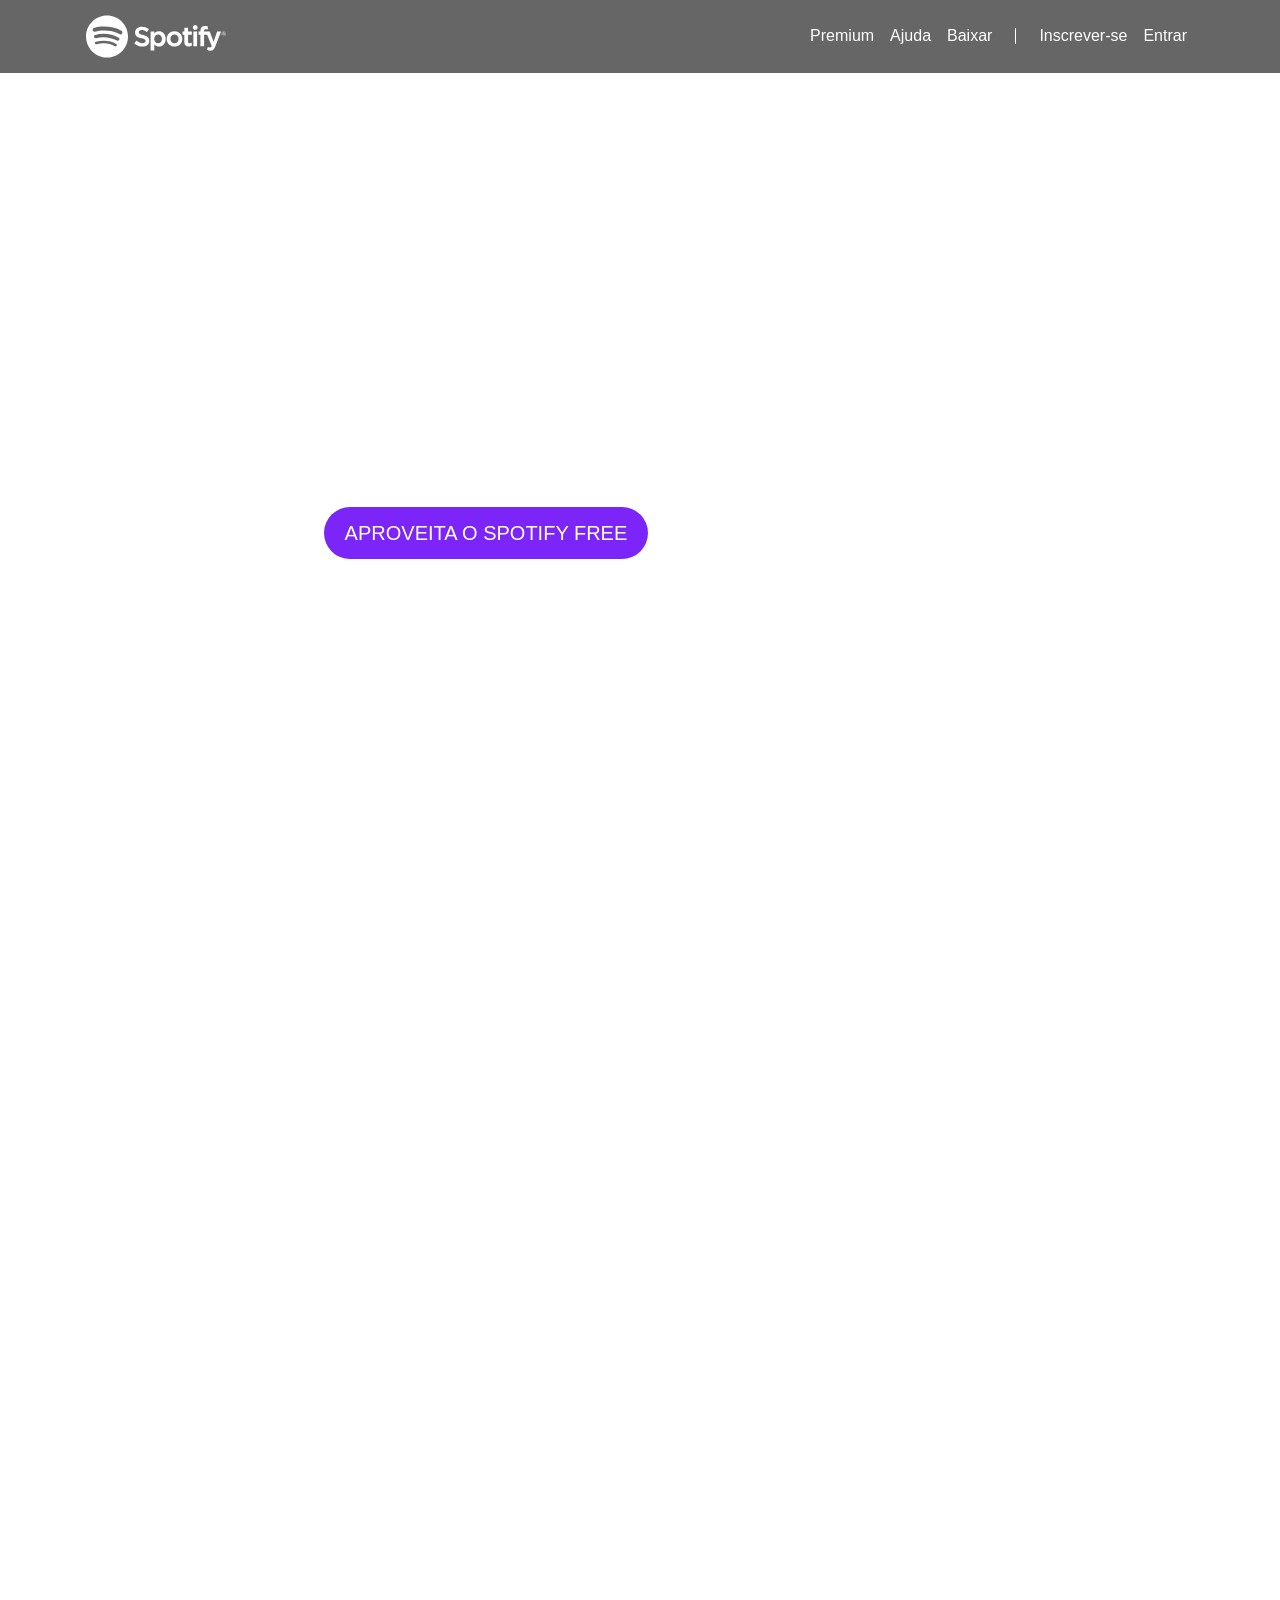
<file: index.html>
<!DOCTYPE html>
<html lang="pt-br">
<head>
    <meta charset="UTF-8">
    <meta http-equiv="X-UA-Compatible" content="IE=edge">
    <meta name="viewport" content="width=device-width, initial-scale=1.0">
    <link rel="stylesheet" href="bootstrap.min.css">
    <link rel="stylesheet" href="estilo.css">
    <link rel="stylesheet" href="https://use.fontawesome.com/releases/v5.3.1/css/all.css" integrity="sha384-mzrmE5qonljUremFsqc01SB46JvROS7bZs3IO2EmfFsd15uHvIt+Y8vEf7N7fWAU" crossorigin="anonymous">
    
    <title>Spotify</title>
    <link rel="icon" href="imagens/favicon.png">
</head>
<body>

    <header>
        <nav class="navbar navbar-expand-md navbar-light fixed-top navbar-transparente">
            <div class="container">

                <a href="index.html" class="navabar-brand">
                    <img src="imagens/spotify.svg" width="142" alt="">
                </a>

                <button class="navbar-toggler" data-toggle="collapse" data-target="#nav-principal">
                    <i class="fas fa-bars text-white"></i>

                </button>

                <div class="collapse navbar-collapse" id="nav-principal">
                    <ul class="navbar-nav ml-auto">

                        <li class="nav-item">
                            <a href="" class="nav-link">Premium</a>
                        </li>
                        <li class="nav-item">
                            <a href="" class="nav-link">Ajuda</a>
                        </li>

                        <li class="nav-item">
                            <a href="" class="nav-link">Baixar</a>
                        </li>

                        <li class="nav-item divisor"></li>

                        <li class="nav-item">
                            <a href="" class="nav-link">Inscrever-se</a>
                        </li>

                        <li class="nav-item">
                            <a href="" class="nav-link">Entrar
                            </a>
                        </li>

                    </ul>

                </div>
    

            </div>
        </nav>
    </header>

    <section id="home" class="d-flex">
        <div class="container align-self-center">
            <div class="row">
                <div class="col-md-12 capa">

                    <div id="carousel-spotify" class="carousel slide" data-ride="carousel">
                        <div class="carousel-inner">
                            <div class="carousel-item active">
                                <h1>Música para todos</h1>
                                <a href="" class="btn btn-lg btn-custom btn-roxo">
                                    Aproveita o Spotify Free
                                </a>
                                <a href="" class="btn btn-lg btn-custom btn-branco">
                                    Obter Spotify Premium
                                </a>
                            </div>

                            <div class="carousel-item">
                                <h1>As melhores rádios</h1>
                                    <a href="" class="btn btn-lg btn-custom btn-branco">                     <i class="fas fa-music"></i> Ouça agora
                                    </a>
                            </div>

                        </div>

                        <a href="#carousel-spotify" class="carousel-control-prev" data-slide="prev">
                            <i class="fas fa-angle-left fa-3x"></i>
                        </a>

                        <a href="#carousel-spotify" class="carousel-control-next" data-slide="next">
                            <i class="fas fa-angle-right fa-3x"></i>
                        </a>
                    </div>

                </div>

            </div>


        </div>

    </section>

    <section id="servicos">
        <div class="container">
            <div class="row">
                <div class="col-md-6">
                    <div class="row albuns">
                        <div class="col-md-6">
                            <img src="imagens/img1.jpg" class="img-fluid d-none d-md-block" alt="">
                        </div>
                        <div class="col-md-6">
                            <img src="imagens/img2.jpg" class="img-fluid d-none d-md-block" alt="">
                        </div>
                    </div>
                    <div class="row albuns">
                        <div class="col-md-6">
                            <img src="imagens/img3.jpg" class="img-fluid d-none d-md-block" alt="">
                        </div>
                        <div class="col-md-6">
                            <img src="imagens/img4.jpg" class="img-fluid d-none d-md-block" alt="">
                        </div>
                    </div>
                </div>
                <div class="col-md-6">
                    <h2>O que o Spotify tem?</h2>

                    <h3>Músicas</h3>
                    <p>O Spotify tem milhões de músicas. Escute seus sons favoritos, descubra novas músicas e reúna seus favoritos em um só lugar.</p>

                    <h3>Playlists</h3>
                    <p>
                        No Spotify você encontra uma playlist para cada momento. Todas feitas por fanáticos e especialistas da música.
                    </p>

                    <h3>Novos lançamentos</h3>
                    <p>Escute os novos lançamentos de singles e álbuns da semana e veja o que está bombando no Top 50.</p>
                    
                </div>
            </div>
        </div>
    </section>
    <section id="recursos">
        <div class="container">
            <div class="row">
                <div class="col-md-4">
                    <h2>Fácil</h2>
                    <h3>Buscar</h3>
                    <p>
                        Já sabe o que quer escutar? É só procurar e apertar o play.
                    </p>
                    <h3>Navegar</h3>
                    <p>
                        Veja os novos lançamentos, o que está bombando nas paradas e as melhores playlists para o seu momento.
                    </p>
                    <h3>Descobrir</h3>
                    <p>
                        Curta músicas novas toda segunda-feira com uma playlist personalizada pra você. Ou relaxe e curta uma das rádios.
                    </p>

                </div>
                <div class="col-md-8">
                    <div class="row rotacao">
                        <div class="col-md-6 d-none d-md-block">
                            <img src="imagens/iphone1.png" class="img-fluid" alt="">
                        </div>
                        <div class="col-md-6 d-none d-md-block">
                            <img src="imagens/iphone2.png" class="img-fluid" alt="">

                        </div>

                    </div>

                </div>

            </div>

        </div>


    </section>

    <footer>
        <div class="container">
          <div class="row">
            <div class="col-md-2">
              <img src="imagens/spotify.svg" width="142">
            </div>
            <div class="col-md-2">
              <h4>company</h4>
              <ul class="navbar-nav">
                <li><a href="">Sobre</a></li>
                <li><a href="">Empregos</a></li>
                <li><a href="">Imprensa</a></li>
                <li><a href="">Novidades</a></li>
              </ul>
            </div>
            <div class="col-md-2">
              <h4>comunidades</h4>
              <ul class="navbar-nav">
                <li><a href="">Artistas</a></li>
                <li><a href="">Desenvolvedores</a></li>
                <li><a href="">Marcas</a></li>
              </ul>
            </div>
            <div class="col-md-2">
              <h4>links uteis</h4>
              <ul class="navbar-nav">
                <li><a href="">Ajuda</a></li>
                <li><a href="">Presentes</a></li>
                <li><a href="">Player da web</a></li>
              </ul>
            </div>
            <div class="col-md-4">
              <ul>
                <li>
                  <a href=""><img src="imagens/facebook.png"></a>
                </li>
                <li>
                  <a href=""><img src="imagens/twitter.png"></a>
                </li>
                <li>
                  <a href=""><img src="imagens/instagram.png"></a>
                </li>
              </ul>
            </div>
          </div>
        </div>
      </footer>
    
<script src="https://code.jquery.com/jquery-3.3.1.slim.min.js" integrity="sha384-q8i/X+965DzO0rT7abK41JStQIAqVgRVzpbzo5smXKp4YfRvH+8abtTE1Pi6jizo" crossorigin="anonymous"></script>
<script src="https://cdnjs.cloudflare.com/ajax/libs/popper.js/1.14.3/umd/popper.min.js" integrity="sha384-ZMP7rVo3mIykV+2+9J3UJ46jBk0WLaUAdn689aCwoqbBJiSnjAK/l8WvCWPIPm49" crossorigin="anonymous"></script>
<script src="bootstrap.min.js" ></script>

</body>
</html>
</file>
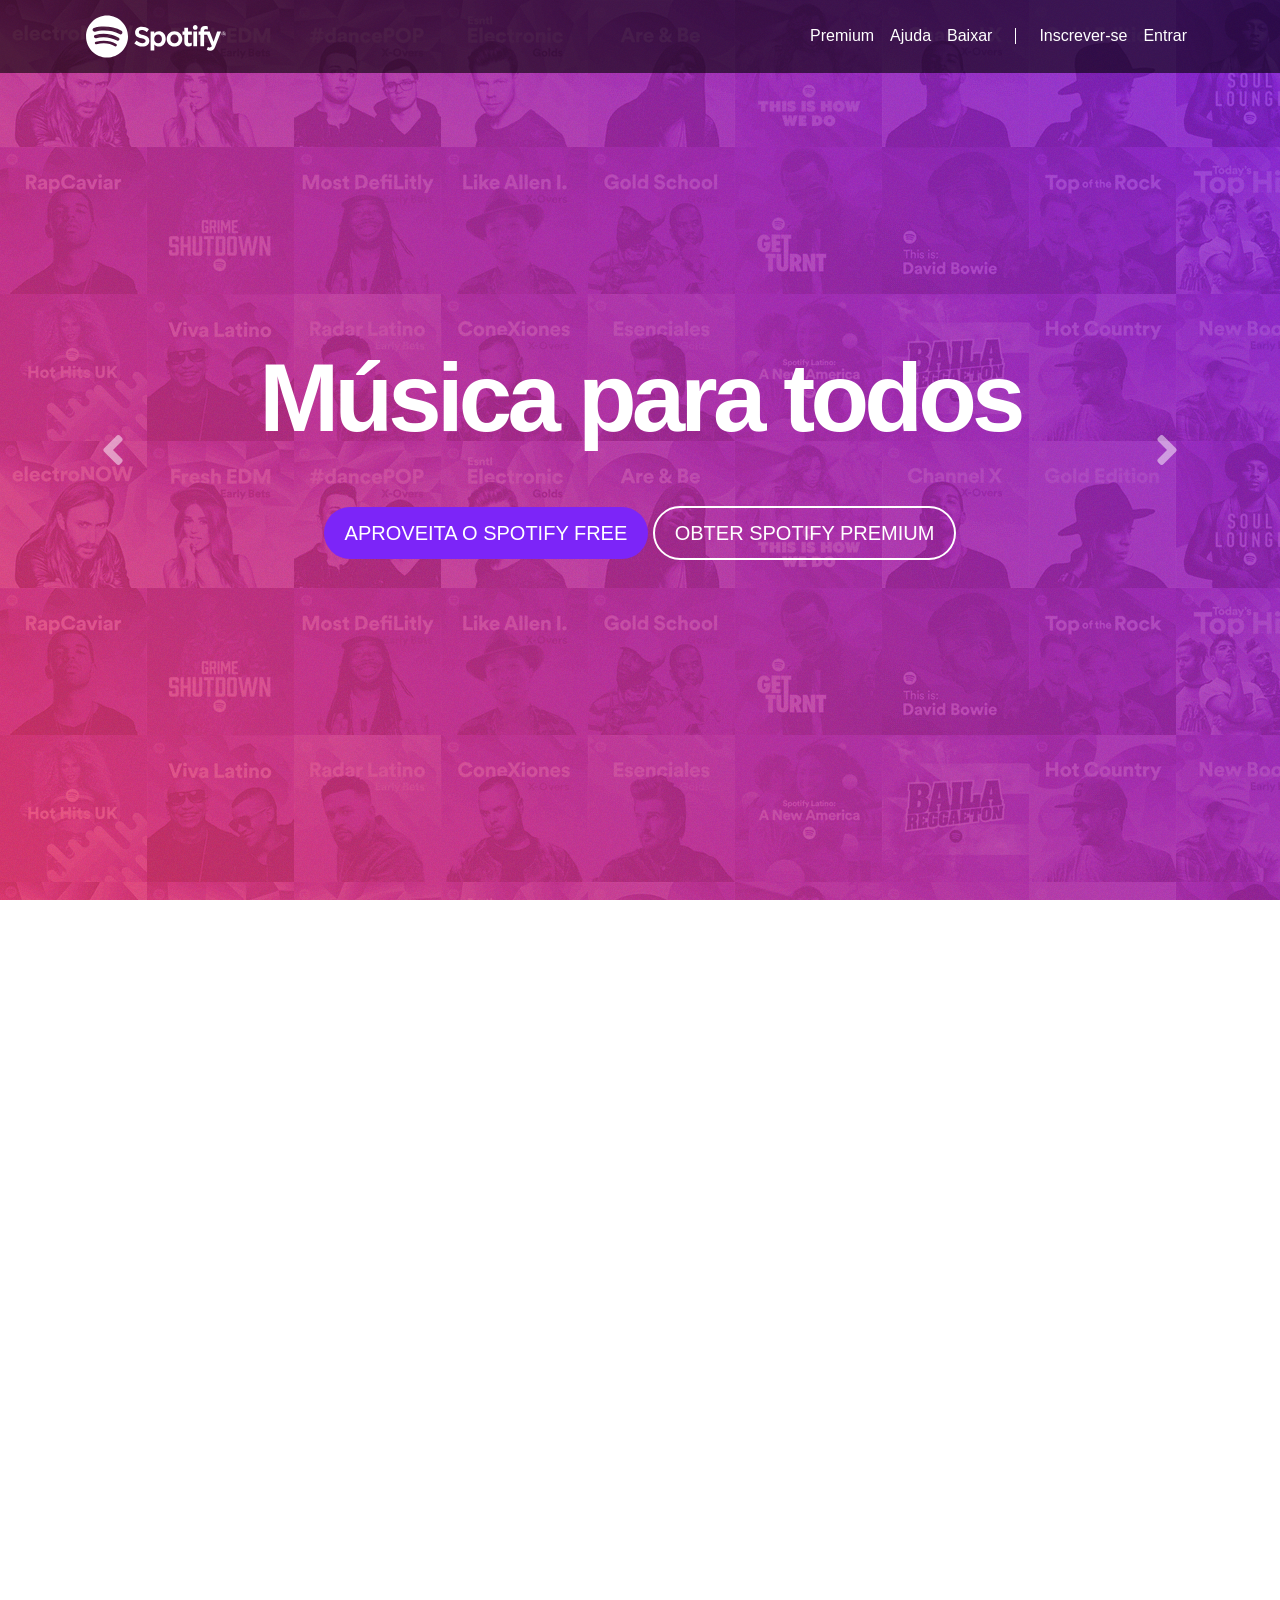
<file: code/index.html>
<!DOCTYPE html>
<html lang="pt-br">
<head>
    <meta charset="UTF-8">
    <meta http-equiv="X-UA-Compatible" content="IE=edge">
    <meta name="viewport" content="width=device-width, initial-scale=1.0">
    <link rel="stylesheet" href="../bootstrap/bootstrap.min.css">
    <link rel="stylesheet" href="estilo.css">
    <link rel="stylesheet" href="https://use.fontawesome.com/releases/v5.3.1/css/all.css" integrity="sha384-mzrmE5qonljUremFsqc01SB46JvROS7bZs3IO2EmfFsd15uHvIt+Y8vEf7N7fWAU" crossorigin="anonymous">
    
    <title>Spotify</title>
    <link rel="icon" href="../imagens/favicon.png">
</head>
<body>

    <header>
        <nav class="navbar navbar-expand-md navbar-light fixed-top navbar-transparente">
            <div class="container">

                <a href="index.html" class="navabar-brand">
                    <img src="../imagens/spotify.svg" width="142" alt="">
                </a>

                <button class="navbar-toggler" data-toggle="collapse" data-target="#nav-principal">
                    <i class="fas fa-bars text-white"></i>

                </button>

                <div class="collapse navbar-collapse" id="nav-principal">
                    <ul class="navbar-nav ml-auto">

                        <li class="nav-item">
                            <a href="" class="nav-link">Premium</a>
                        </li>
                        <li class="nav-item">
                            <a href="" class="nav-link">Ajuda</a>
                        </li>

                        <li class="nav-item">
                            <a href="" class="nav-link">Baixar</a>
                        </li>

                        <li class="nav-item divisor"></li>

                        <li class="nav-item">
                            <a href="" class="nav-link">Inscrever-se</a>
                        </li>

                        <li class="nav-item">
                            <a href="" class="nav-link">Entrar
                            </a>
                        </li>

                    </ul>

                </div>
    

            </div>
        </nav>
    </header>

    <section id="home" class="d-flex">
        <div class="container align-self-center">
            <div class="row">
                <div class="col-md-12 capa">

                    <div id="carousel-spotify" class="carousel slide" data-ride="carousel">
                        <div class="carousel-inner">
                            <div class="carousel-item active">
                                <h1>Música para todos</h1>
                                <a href="" class="btn btn-lg btn-custom btn-roxo">
                                    Aproveita o Spotify Free
                                </a>
                                <a href="" class="btn btn-lg btn-custom btn-branco">
                                    Obter Spotify Premium
                                </a>
                            </div>

                            <div class="carousel-item">
                                <h1>As melhores rádios</h1>
                                    <a href="" class="btn btn-lg btn-custom btn-branco">                     <i class="fas fa-music"></i> Ouça agora
                                    </a>
                            </div>

                        </div>

                        <a href="#carousel-spotify" class="carousel-control-prev" data-slide="prev">
                            <i class="fas fa-angle-left fa-3x"></i>
                        </a>

                        <a href="#carousel-spotify" class="carousel-control-next" data-slide="next">
                            <i class="fas fa-angle-right fa-3x"></i>
                        </a>
                    </div>

                </div>

            </div>


        </div>

    </section>

    <section id="servicos">
        <div class="container">
            <div class="row">
                <div class="col-md-6">
                    <div class="row albuns">
                        <div class="col-md-6">
                            <img src="../imagens/img1.jpg" class="img-fluid d-none d-md-block" alt="">
                        </div>
                        <div class="col-md-6">
                            <img src="../imagens/img2.jpg" class="img-fluid d-none d-md-block" alt="">
                        </div>
                    </div>
                    <div class="row albuns">
                        <div class="col-md-6">
                            <img src="../imagens/img3.jpg" class="img-fluid d-none d-md-block" alt="">
                        </div>
                        <div class="col-md-6">
                            <img src="../imagens/img4.jpg" class="img-fluid d-none d-md-block" alt="">
                        </div>
                    </div>
                </div>
                <div class="col-md-6">
                    <h2>O que o Spotify tem?</h2>

                    <h3>Músicas</h3>
                    <p>O Spotify tem milhões de músicas. Escute seus sons favoritos, descubra novas músicas e reúna seus favoritos em um só lugar.</p>

                    <h3>Playlists</h3>
                    <p>
                        No Spotify você encontra uma playlist para cada momento. Todas feitas por fanáticos e especialistas da música.
                    </p>

                    <h3>Novos lançamentos</h3>
                    <p>Escute os novos lançamentos de singles e álbuns da semana e veja o que está bombando no Top 50.</p>
                    
                </div>
            </div>
        </div>
    </section>
    <section id="recursos">
        <div class="container">
            <div class="row">
                <div class="col-md-4">
                    <h2>Fácil</h2>
                    <h3>Buscar</h3>
                    <p>
                        Já sabe o que quer escutar? É só procurar e apertar o play.
                    </p>
                    <h3>Navegar</h3>
                    <p>
                        Veja os novos lançamentos, o que está bombando nas paradas e as melhores playlists para o seu momento.
                    </p>
                    <h3>Descobrir</h3>
                    <p>
                        Curta músicas novas toda segunda-feira com uma playlist personalizada pra você. Ou relaxe e curta uma das rádios.
                    </p>

                </div>
                <div class="col-md-8">
                    <div class="row rotacao">
                        <div class="col-md-6 d-none d-md-block">
                            <img src="../imagens/iphone1.png" class="img-fluid" alt="">
                        </div>
                        <div class="col-md-6 d-none d-md-block">
                            <img src="../imagens/iphone2.png" class="img-fluid" alt="">

                        </div>

                    </div>

                </div>

            </div>

        </div>


    </section>

    <footer>
        <div class="container">
          <div class="row">
            <div class="col-md-2">
              <img src="../imagens/spotify.svg" width="142">
            </div>
            <div class="col-md-2">
              <h4>company</h4>
              <ul class="navbar-nav">
                <li><a href="">Sobre</a></li>
                <li><a href="">Empregos</a></li>
                <li><a href="">Imprensa</a></li>
                <li><a href="">Novidades</a></li>
              </ul>
            </div>
            <div class="col-md-2">
              <h4>comunidades</h4>
              <ul class="navbar-nav">
                <li><a href="">Artistas</a></li>
                <li><a href="">Desenvolvedores</a></li>
                <li><a href="">Marcas</a></li>
              </ul>
            </div>
            <div class="col-md-2">
              <h4>links uteis</h4>
              <ul class="navbar-nav">
                <li><a href="">Ajuda</a></li>
                <li><a href="">Presentes</a></li>
                <li><a href="">Player da web</a></li>
              </ul>
            </div>
            <div class="col-md-4">
              <ul>
                <li>
                  <a href=""><img src="../imagens/facebook.png"></a>
                </li>
                <li>
                  <a href=""><img src="../imagens/twitter.png"></a>
                </li>
                <li>
                  <a href=""><img src="../imagens/instagram.png"></a>
                </li>
              </ul>
            </div>
          </div>
        </div>
      </footer>
    
<script src="https://code.jquery.com/jquery-3.3.1.slim.min.js" integrity="sha384-q8i/X+965DzO0rT7abK41JStQIAqVgRVzpbzo5smXKp4YfRvH+8abtTE1Pi6jizo" crossorigin="anonymous"></script>
<script src="https://cdnjs.cloudflare.com/ajax/libs/popper.js/1.14.3/umd/popper.min.js" integrity="sha384-ZMP7rVo3mIykV+2+9J3UJ46jBk0WLaUAdn689aCwoqbBJiSnjAK/l8WvCWPIPm49" crossorigin="anonymous"></script>
<script src="../bootstrap/bootstrap.min.js" ></script>

</body>
</html>
</file>
<file: estilo.css>
html, body, #home {
    height: 100%;
    overflow-x: hidden;
}

body {
    background: url(imagens/capa.png)
    url(imagens/ruido.png)
    linear-gradient(50deg, #ff4169, #7c26f8);
    background-attachment: fixed;
    font-family: Arial, Helvetica, sans-serif;
}

nav.navbar-transparente {
    padding: 15px 0;
    background: rgba(0,0,0,0.6);
}

.navbar-light .navbar-nav .nav-link {
    color:white

}

.navbar-light .navbar-nav .nav-link:hover {
    color: #9bf0e1

}

.navbar-light .navbar-toggler {
    color: rgba(255,255,255 ,0.5);
    border-color: rgba(255,255,255,0.1);
}

.divisor {
    width: 1px;
    background: white;
    margin: 12px 15px;
}

.capa {
    text-align: center;
}

.btn-custom {
    color: white;
    border-radius: 500px;
    -webkit-border-radius: 500px;
    -moz-border-radius: 500px;
    text-transform: uppercase;
    padding: 10px 20px;
}

.btn-roxo {
    background: #7c25f8;
}

.btn-roxo:hover {
    background: #6207e3;
    color: white;
}

.btn-branco {
    border: 2px solid white;
}

.btn-branco:hover {
    background: white;
    color:black;
}

.carousel-control-next, .carousel-control-prev {
    width: 5%;
}

#servicos {
    background: white;
    padding-top: 20px;
    padding-bottom: 20px;

}

#servicos h2, h3 {
    color: #fc25f8;
}

#recursos {
    padding-top: 20px;
    padding-bottom: 20px;
}

#recursos h3 {
    color: #9bf0e1;
}

#recursos h2, #recursos p {
    color: white
}

.albuns {
    padding: 10px 0;
}

.rotacao {
    transform: rotate(30deg);
    padding-left: 80px;
}

footer {
    background: black;
    padding: 50px 0 20px 0;
    position: relative;
}

footer h4 {
    color: #919496;
    font-size: 0.8em;
    text-transform: uppercase;
}

footer .navbar-nav a {
    color: white;
    font-size: 0.8em;
}

footer .navbar-nav a:hover {
    color: #9bf0e1;
    text-decoration: none;
}

footer ul {
    list-style: none;
}

footer ul li {
    float: right;
    margin: 0 10px;
}


h1 {
    font-weight: 900;
    letter-spacing: -0.05em;
    margin-bottom: 50px;
    color: white ;
}

h2 {
    font-size: 3em;
    font-weight: 700;
    letter-spacing: -0,04em;
}


h3 {
    font-size: 2em;
    font-weight: 700;
    letter-spacing: -0,04em;
}


@media (max-width: 575.98px) { 
    .btn-custom {
        margin: 10px 15px;
        font-size: 1em;
    }
    
 }

@media (min-width: 576px) and (max-width: 767.98px) { 
    h1 {
        font-size: 3em;
    }
    .btn-custom {
        margin: 10px 15px;
    }
    
    
 }

@media (min-width: 768px) and (max-width: 991.98px) { 
    h1 {
        font-size: 4em;
    }
 }

@media (min-width: 992px) and (max-width: 1199.98px) { 
    h1 {
        font-size: 5em;
    }
 }

@media (min-width: 1200px) { 
    h1 {
        font-size: 6em;
    }
 }
</file>
<file: code/estilo.css>
html, body, #home {
    height: 100%;
    overflow-x: hidden;
}

body {
    background: url(../imagens/capa.png),
    url(../imagens/ruido.png),
    linear-gradient(50deg, #ff4169, #7c26f8);
    background-attachment: fixed;
    font-family: Arial, Helvetica, sans-serif;
}

nav.navbar-transparente {
    padding: 15px 0;
    background: rgba(0,0,0,0.6);
}

.navbar-light .navbar-nav .nav-link {
    color:white

}

.navbar-light .navbar-nav .nav-link:hover {
    color: #9bf0e1

}

.navbar-light .navbar-toggler {
    color: rgba(255,255,255 ,0.5);
    border-color: rgba(255,255,255,0.1);
}

.divisor {
    width: 1px;
    background: white;
    margin: 12px 15px;
}

.capa {
    text-align: center;
}

.btn-custom {
    color: white;
    border-radius: 500px;
    -webkit-border-radius: 500px;
    -moz-border-radius: 500px;
    text-transform: uppercase;
    padding: 10px 20px;
}

.btn-roxo {
    background: #7c25f8;
}

.btn-roxo:hover {
    background: #6207e3;
    color: white;
}

.btn-branco {
    border: 2px solid white;
}

.btn-branco:hover {
    background: white;
    color:black;
}

.carousel-control-next, .carousel-control-prev {
    width: 5%;
}

#servicos {
    background: white;
    padding-top: 20px;
    padding-bottom: 20px;

}

#servicos h2, h3 {
    color: #fc25f8;
}

#recursos {
    padding-top: 20px;
    padding-bottom: 20px;
}

#recursos h3 {
    color: #9bf0e1;
}

#recursos h2, #recursos p {
    color: white
}

.albuns {
    padding: 10px 0;
}

.rotacao {
    transform: rotate(30deg);
    padding-left: 80px;
}

footer {
    background: black;
    padding: 50px 0 20px 0;
    position: relative;
}

footer h4 {
    color: #919496;
    font-size: 0.8em;
    text-transform: uppercase;
}

footer .navbar-nav a {
    color: white;
    font-size: 0.8em;
}

footer .navbar-nav a:hover {
    color: #9bf0e1;
    text-decoration: none;
}

footer ul {
    list-style: none;
}

footer ul li {
    float: right;
    margin: 0 10px;
}


h1 {
    font-weight: 900;
    letter-spacing: -0.05em;
    margin-bottom: 50px;
    color: white ;
}

h2 {
    font-size: 3em;
    font-weight: 700;
    letter-spacing: -0,04em;
}


h3 {
    font-size: 2em;
    font-weight: 700;
    letter-spacing: -0,04em;
}


@media (max-width: 575.98px) { 
    .btn-custom {
        margin: 10px 15px;
        font-size: 1em;
    }
    
 }

@media (min-width: 576px) and (max-width: 767.98px) { 
    h1 {
        font-size: 3em;
    }
    .btn-custom {
        margin: 10px 15px;
    }
    
    
 }

@media (min-width: 768px) and (max-width: 991.98px) { 
    h1 {
        font-size: 4em;
    }
 }

@media (min-width: 992px) and (max-width: 1199.98px) { 
    h1 {
        font-size: 5em;
    }
 }

@media (min-width: 1200px) { 
    h1 {
        font-size: 6em;
    }
 }
</file>
